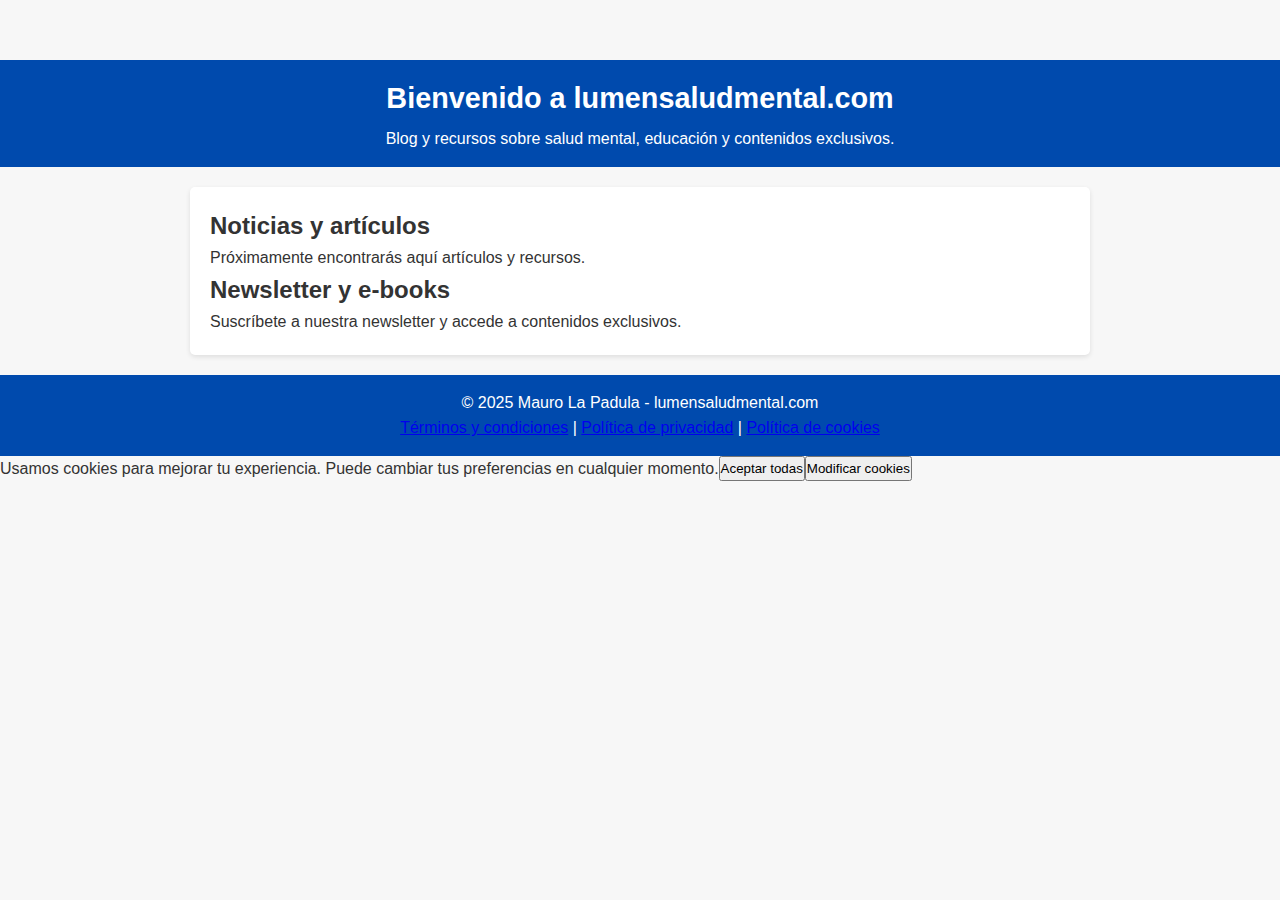
<file: index.html>
<!DOCTYPE html>
<html lang="es">
<head>
    <meta charset="UTF-8" />
    <meta name="viewport" content="width=device-width, initial-scale=1" />
    <title>lumensaludmental.com - Inicio</title>
    <link rel="stylesheet" href="styles.css" />
</head>
<body>
    <header>
        <h1>Bienvenido a lumensaludmental.com</h1>
        <p>Blog y recursos sobre salud mental, educación y contenidos exclusivos.</p>
    </header>

    <main>
        <section>
            <h2>Noticias y artículos</h2>
            <p>Próximamente encontrarás aquí artículos y recursos.</p>
        </section>
        <section>
            <h2>Newsletter y e-books</h2>
            <p>Suscríbete a nuestra newsletter y accede a contenidos exclusivos.</p>
        </section>
    </main>

    <footer>
        <p>© 2025 Mauro La Padula - lumensaludmental.com</p>
        <p><a href="terminos-condiciones.html">Términos y condiciones</a> | <a href="politica-privacidad.html">Política de privacidad</a> | <a href="politica-cookies.html">Política de cookies</a></p>
    </footer>

    <!-- Banner de consentimiento de cookies -->
    <div id="cookie-consent-banner" class="cookie-consent-banner">
        <p>Usamos cookies para mejorar tu experiencia. Puede cambiar tus preferencias en cualquier momento.</p>
        <button id="accept-cookies">Aceptar todas</button>
        <button id="customize-cookies">Modificar cookies</button>
    </div>

    <!-- Modal para modificar cookies -->
    <div id="cookie-settings-modal" class="cookie-settings-modal" style="display:none;">
        <h3>Preferencias de cookies</h3>
        <form id="cookie-settings-form">
            <label><input type="checkbox" name="necessary" checked disabled /> Cookies necesarias (siempre activas)</label><br/>
            <label><input type="checkbox" name="analytics" /> Cookies de análisis</label><br/>
            <label><input type="checkbox" name="advertising" /> Cookies de publicidad</label><br/>
            <button type="submit">Guardar preferencias</button>
            <button type="button" id="cancel-settings">Cancelar</button>
        </form>
    </div>

    <script src="cookie-consent.js"></script>
</body>
</html>
</file>
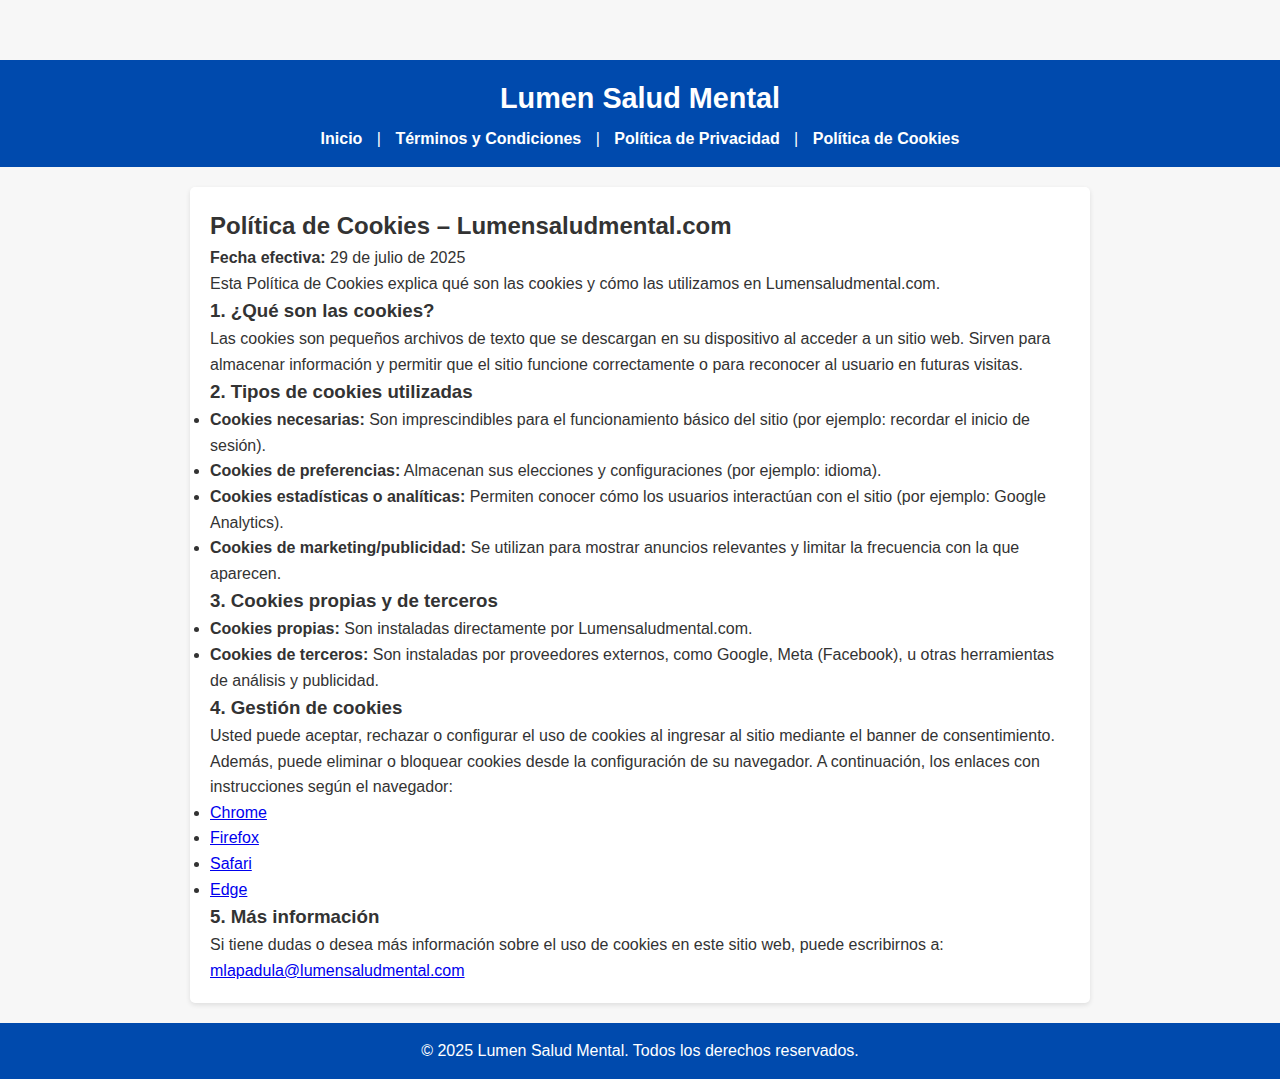
<file: politica-cookies.html>
<!DOCTYPE html>
<html lang="es">
<head>
<meta charset="UTF-8" />
<meta name="viewport" content="width=device-width, initial-scale=1" />
<title>Política de Cookies - Lumen Salud Mental</title>
<link rel="stylesheet" href="styles.css" />
</head>
<body>
<header>
  <h1>Lumen Salud Mental</h1>
  <nav>
    <a href="index.html">Inicio</a> |
    <a href="terminos-condiciones.html">Términos y Condiciones</a> |
    <a href="politica-privacidad.html">Política de Privacidad</a> |
    <a href="politica-cookies.html">Política de Cookies</a>
  </nav>
</header>

<main>
<h2>Política de Cookies – Lumensaludmental.com</h2>
<p><strong>Fecha efectiva:</strong> 29 de julio de 2025</p>

<p>Esta Política de Cookies explica qué son las cookies y cómo las utilizamos en Lumensaludmental.com.</p>

<h3>1. ¿Qué son las cookies?</h3>
<p>Las cookies son pequeños archivos de texto que se descargan en su dispositivo al acceder a un sitio web. Sirven para almacenar información y permitir que el sitio funcione correctamente o para reconocer al usuario en futuras visitas.</p>

<h3>2. Tipos de cookies utilizadas</h3>
<ul>
<li><strong>Cookies necesarias:</strong> Son imprescindibles para el funcionamiento básico del sitio (por ejemplo: recordar el inicio de sesión).</li>
<li><strong>Cookies de preferencias:</strong> Almacenan sus elecciones y configuraciones (por ejemplo: idioma).</li>
<li><strong>Cookies estadísticas o analíticas:</strong> Permiten conocer cómo los usuarios interactúan con el sitio (por ejemplo: Google Analytics).</li>
<li><strong>Cookies de marketing/publicidad:</strong> Se utilizan para mostrar anuncios relevantes y limitar la frecuencia con la que aparecen.</li>
</ul>

<h3>3. Cookies propias y de terceros</h3>
<ul>
<li><strong>Cookies propias:</strong> Son instaladas directamente por Lumensaludmental.com.</li>
<li><strong>Cookies de terceros:</strong> Son instaladas por proveedores externos, como Google, Meta (Facebook), u otras herramientas de análisis y publicidad.</li>
</ul>

<h3>4. Gestión de cookies</h3>
<p>Usted puede aceptar, rechazar o configurar el uso de cookies al ingresar al sitio mediante el banner de consentimiento.</p>
<p>Además, puede eliminar o bloquear cookies desde la configuración de su navegador. A continuación, los enlaces con instrucciones según el navegador:</p>
<ul>
<li><a href="https://support.google.com/chrome/answer/95647" target="_blank">Chrome</a></li>
<li><a href="https://support.mozilla.org/es/kb/Borrar%20cookies" target="_blank">Firefox</a></li>
<li><a href="https://support.apple.com/es-es/guide/safari/sfri11471/mac" target="_blank">Safari</a></li>
<li><a href="https://support.microsoft.com/es-es/microsoft-edge/eliminar-cookies-en-microsoft-edge-63947406-40ac-c3b8-57b9-2a946a29ae09" target="_blank">Edge</a></li>
</ul>

<h3>5. Más información</h3>
<p>Si tiene dudas o desea más información sobre el uso de cookies en este sitio web, puede escribirnos a:<br/>
<a href="mailto:mlapadula@lumensaludmental.com">mlapadula@lumensaludmental.com</a></p>
</main>

<footer>
  <p>© 2025 Lumen Salud Mental. Todos los derechos reservados.</p>
</footer>
<script src="cookie-consent.js"></script>
</body>
</html>
</file>
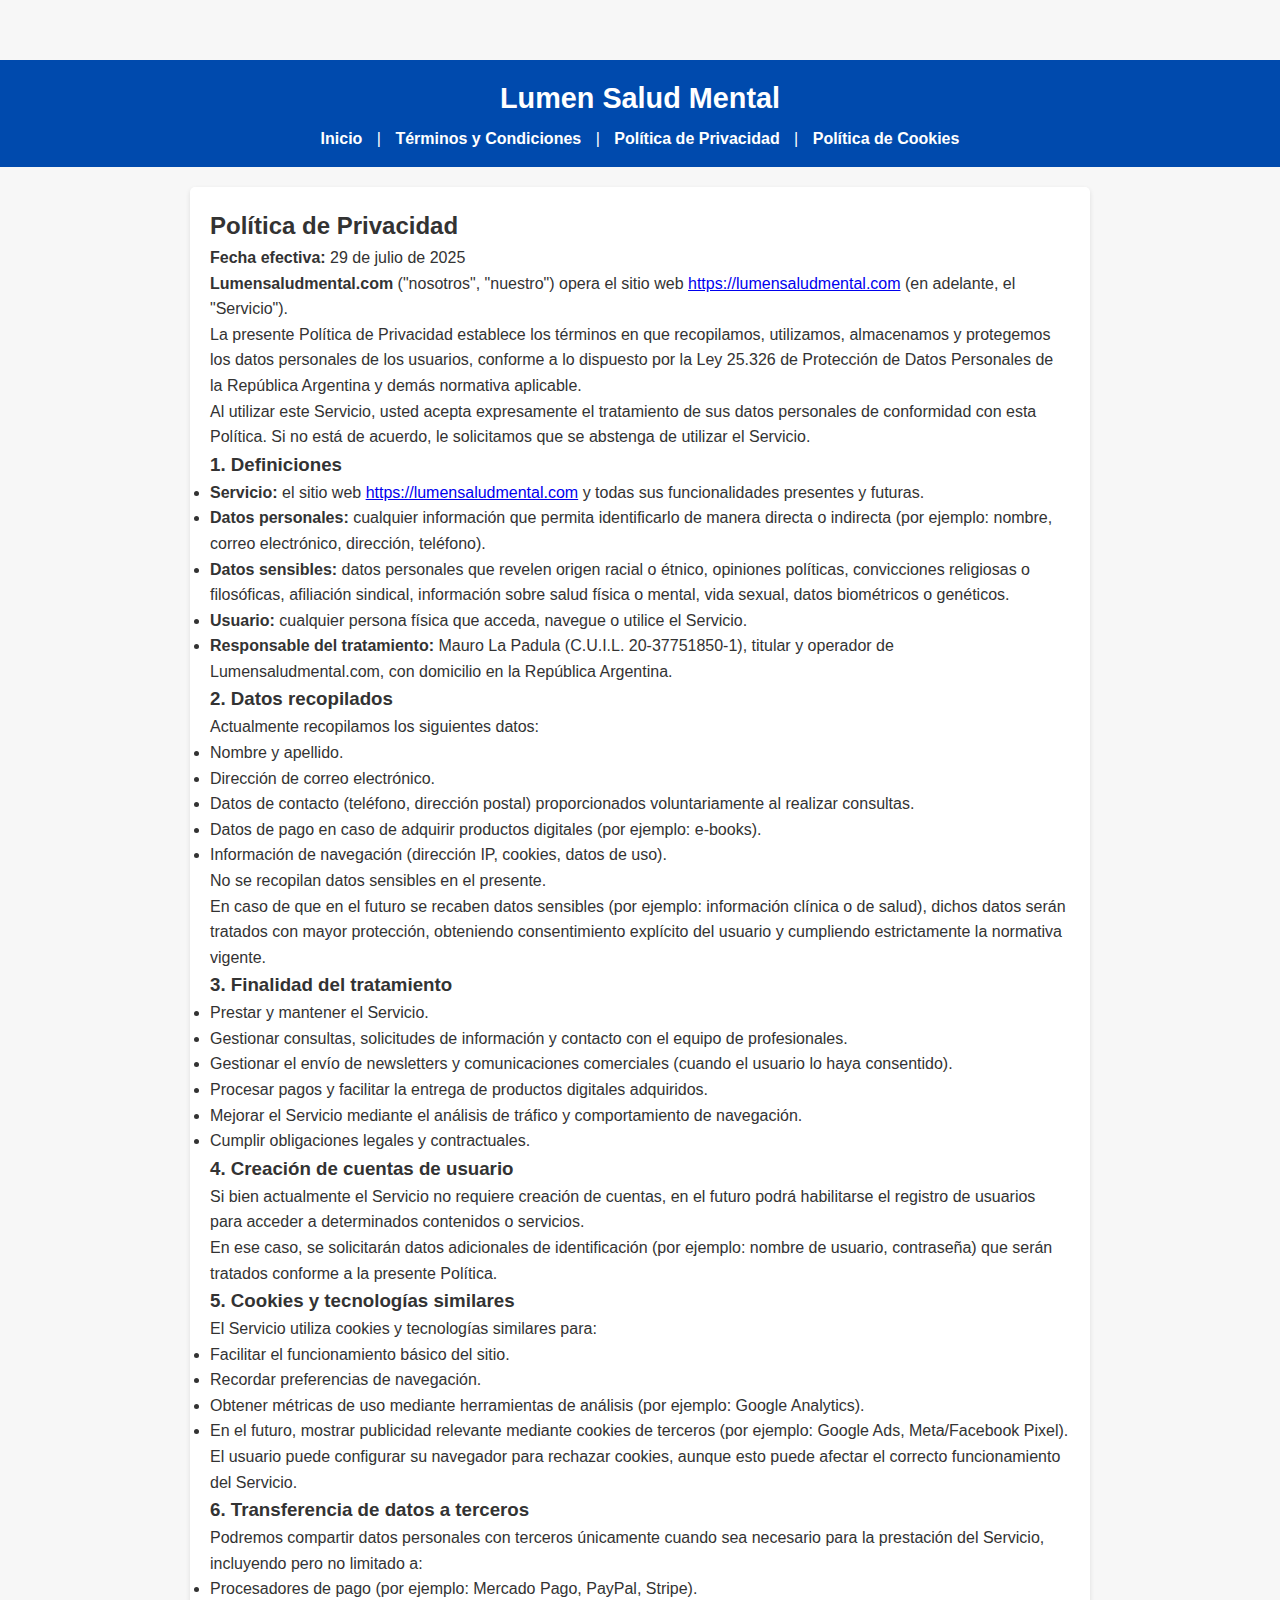
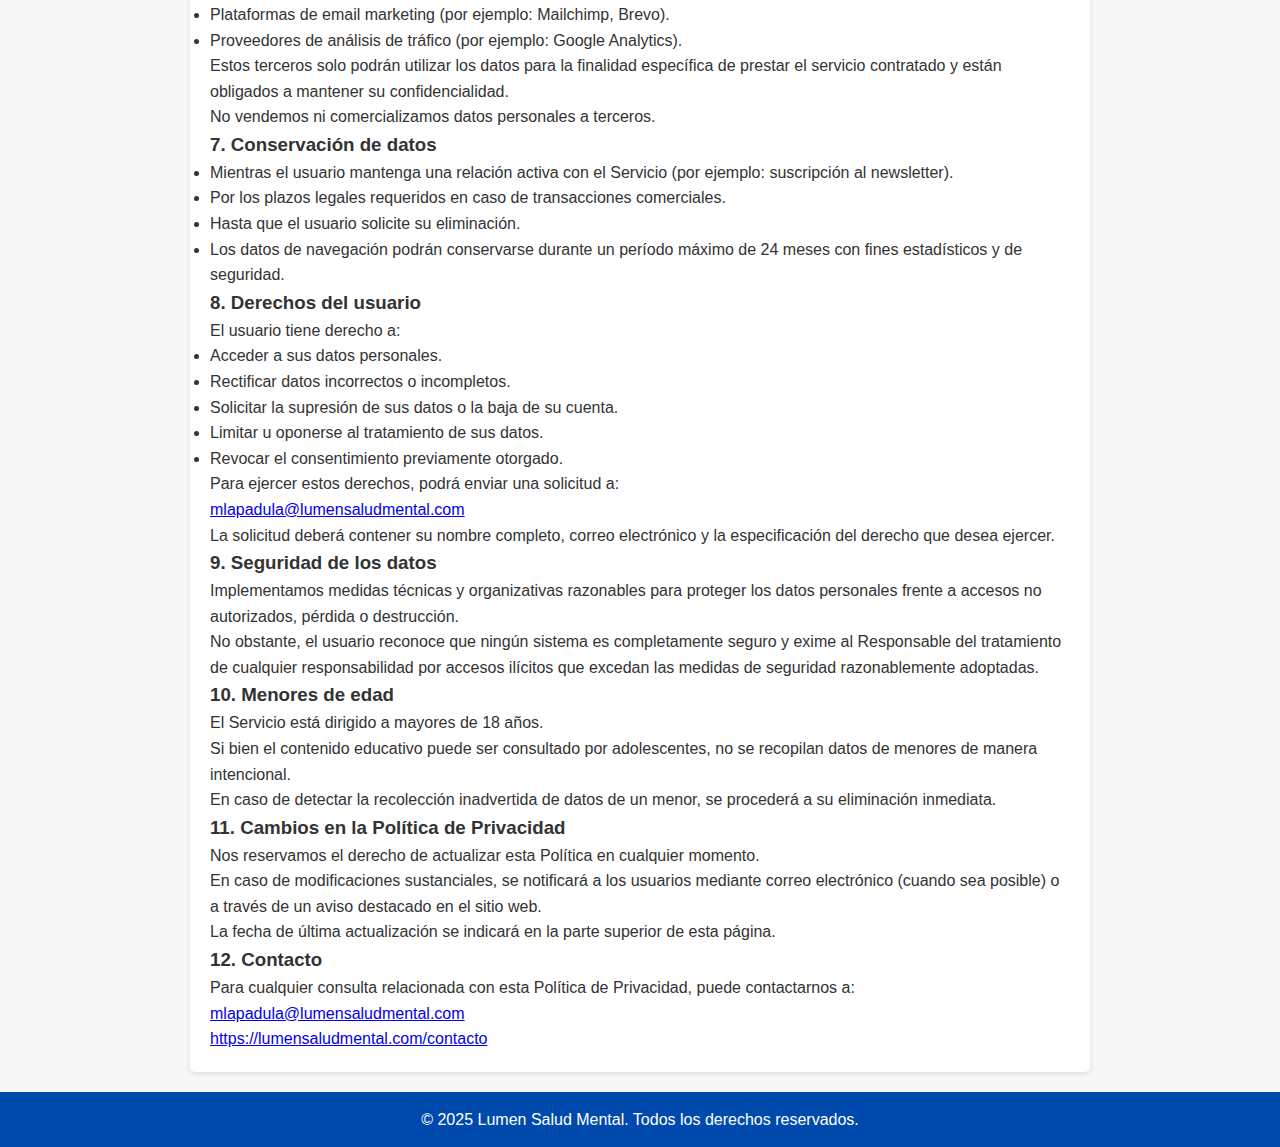
<file: politica-privacidad.html>
<!DOCTYPE html>
<html lang="es">
<head>
<meta charset="UTF-8" />
<meta name="viewport" content="width=device-width, initial-scale=1" />
<title>Política de Privacidad - Lumen Salud Mental</title>
<link rel="stylesheet" href="styles.css" />
</head>
<body>
<header>
  <h1>Lumen Salud Mental</h1>
  <nav>
    <a href="index.html">Inicio</a> |
    <a href="terminos-condiciones.html">Términos y Condiciones</a> |
    <a href="politica-privacidad.html">Política de Privacidad</a> |
    <a href="politica-cookies.html">Política de Cookies</a>
  </nav>
</header>

<main>
<h2>Política de Privacidad</h2>
<p><strong>Fecha efectiva:</strong> 29 de julio de 2025</p>

<p><strong>Lumensaludmental.com</strong> ("nosotros", "nuestro") opera el sitio web <a href="https://lumensaludmental.com" target="_blank" rel="noopener noreferrer">https://lumensaludmental.com</a> (en adelante, el "Servicio").</p>

<p>La presente Política de Privacidad establece los términos en que recopilamos, utilizamos, almacenamos y protegemos los datos personales de los usuarios, conforme a lo dispuesto por la Ley 25.326 de Protección de Datos Personales de la República Argentina y demás normativa aplicable.</p>

<p>Al utilizar este Servicio, usted acepta expresamente el tratamiento de sus datos personales de conformidad con esta Política. Si no está de acuerdo, le solicitamos que se abstenga de utilizar el Servicio.</p>

<h3>1. Definiciones</h3>
<ul>
<li><strong>Servicio:</strong> el sitio web <a href="https://lumensaludmental.com" target="_blank" rel="noopener noreferrer">https://lumensaludmental.com</a> y todas sus funcionalidades presentes y futuras.</li>
<li><strong>Datos personales:</strong> cualquier información que permita identificarlo de manera directa o indirecta (por ejemplo: nombre, correo electrónico, dirección, teléfono).</li>
<li><strong>Datos sensibles:</strong> datos personales que revelen origen racial o étnico, opiniones políticas, convicciones religiosas o filosóficas, afiliación sindical, información sobre salud física o mental, vida sexual, datos biométricos o genéticos.</li>
<li><strong>Usuario:</strong> cualquier persona física que acceda, navegue o utilice el Servicio.</li>
<li><strong>Responsable del tratamiento:</strong> Mauro La Padula (C.U.I.L. 20-37751850-1), titular y operador de Lumensaludmental.com, con domicilio en la República Argentina.</li>
</ul>

<h3>2. Datos recopilados</h3>
<p>Actualmente recopilamos los siguientes datos:</p>
<ul>
<li>Nombre y apellido.</li>
<li>Dirección de correo electrónico.</li>
<li>Datos de contacto (teléfono, dirección postal) proporcionados voluntariamente al realizar consultas.</li>
<li>Datos de pago en caso de adquirir productos digitales (por ejemplo: e-books).</li>
<li>Información de navegación (dirección IP, cookies, datos de uso).</li>
</ul>
<p>No se recopilan datos sensibles en el presente.<br/>
En caso de que en el futuro se recaben datos sensibles (por ejemplo: información clínica o de salud), dichos datos serán tratados con mayor protección, obteniendo consentimiento explícito del usuario y cumpliendo estrictamente la normativa vigente.</p>

<h3>3. Finalidad del tratamiento</h3>
<ul>
<li>Prestar y mantener el Servicio.</li>
<li>Gestionar consultas, solicitudes de información y contacto con el equipo de profesionales.</li>
<li>Gestionar el envío de newsletters y comunicaciones comerciales (cuando el usuario lo haya consentido).</li>
<li>Procesar pagos y facilitar la entrega de productos digitales adquiridos.</li>
<li>Mejorar el Servicio mediante el análisis de tráfico y comportamiento de navegación.</li>
<li>Cumplir obligaciones legales y contractuales.</li>
</ul>

<h3>4. Creación de cuentas de usuario</h3>
<p>Si bien actualmente el Servicio no requiere creación de cuentas, en el futuro podrá habilitarse el registro de usuarios para acceder a determinados contenidos o servicios.<br/>
En ese caso, se solicitarán datos adicionales de identificación (por ejemplo: nombre de usuario, contraseña) que serán tratados conforme a la presente Política.</p>

<h3>5. Cookies y tecnologías similares</h3>
<p>El Servicio utiliza cookies y tecnologías similares para:</p>
<ul>
<li>Facilitar el funcionamiento básico del sitio.</li>
<li>Recordar preferencias de navegación.</li>
<li>Obtener métricas de uso mediante herramientas de análisis (por ejemplo: Google Analytics).</li>
<li>En el futuro, mostrar publicidad relevante mediante cookies de terceros (por ejemplo: Google Ads, Meta/Facebook Pixel).</li>
</ul>
<p>El usuario puede configurar su navegador para rechazar cookies, aunque esto puede afectar el correcto funcionamiento del Servicio.</p>

<h3>6. Transferencia de datos a terceros</h3>
<p>Podremos compartir datos personales con terceros únicamente cuando sea necesario para la prestación del Servicio, incluyendo pero no limitado a:</p>
<ul>
<li>Procesadores de pago (por ejemplo: Mercado Pago, PayPal, Stripe).</li>
<li>Plataformas de email marketing (por ejemplo: Mailchimp, Brevo).</li>
<li>Proveedores de análisis de tráfico (por ejemplo: Google Analytics).</li>
</ul>
<p>Estos terceros solo podrán utilizar los datos para la finalidad específica de prestar el servicio contratado y están obligados a mantener su confidencialidad.<br/>
No vendemos ni comercializamos datos personales a terceros.</p>

<h3>7. Conservación de datos</h3>
<ul>
<li>Mientras el usuario mantenga una relación activa con el Servicio (por ejemplo: suscripción al newsletter).</li>
<li>Por los plazos legales requeridos en caso de transacciones comerciales.</li>
<li>Hasta que el usuario solicite su eliminación.</li>
<li>Los datos de navegación podrán conservarse durante un período máximo de 24 meses con fines estadísticos y de seguridad.</li>
</ul>

<h3>8. Derechos del usuario</h3>
<p>El usuario tiene derecho a:</p>
<ul>
<li>Acceder a sus datos personales.</li>
<li>Rectificar datos incorrectos o incompletos.</li>
<li>Solicitar la supresión de sus datos o la baja de su cuenta.</li>
<li>Limitar u oponerse al tratamiento de sus datos.</li>
<li>Revocar el consentimiento previamente otorgado.</li>
</ul>
<p>Para ejercer estos derechos, podrá enviar una solicitud a:<br/>
 <a href="mailto:mlapadula@lumensaludmental.com">mlapadula@lumensaludmental.com</a><br/>
La solicitud deberá contener su nombre completo, correo electrónico y la especificación del derecho que desea ejercer.</p>

<h3>9. Seguridad de los datos</h3>
<p>Implementamos medidas técnicas y organizativas razonables para proteger los datos personales frente a accesos no autorizados, pérdida o destrucción.<br/>
No obstante, el usuario reconoce que ningún sistema es completamente seguro y exime al Responsable del tratamiento de cualquier responsabilidad por accesos ilícitos que excedan las medidas de seguridad razonablemente adoptadas.</p>

<h3>10. Menores de edad</h3>
<p>El Servicio está dirigido a mayores de 18 años.<br/>
Si bien el contenido educativo puede ser consultado por adolescentes, no se recopilan datos de menores de manera intencional.<br/>
En caso de detectar la recolección inadvertida de datos de un menor, se procederá a su eliminación inmediata.</p>

<h3>11. Cambios en la Política de Privacidad</h3>
<p>Nos reservamos el derecho de actualizar esta Política en cualquier momento.<br/>
En caso de modificaciones sustanciales, se notificará a los usuarios mediante correo electrónico (cuando sea posible) o a través de un aviso destacado en el sitio web.<br/>
La fecha de última actualización se indicará en la parte superior de esta página.</p>

<h3>12. Contacto</h3>
<p>Para cualquier consulta relacionada con esta Política de Privacidad, puede contactarnos a:<br/>
<a href="mailto:mlapadula@lumensaludmental.com">mlapadula@lumensaludmental.com</a><br/>
<a href="https://lumensaludmental.com/contacto" target="_blank" rel="noopener noreferrer">https://lumensaludmental.com/contacto</a></p>
</main>

<footer>
  <p>© 2025 Lumen Salud Mental. Todos los derechos reservados.</p>
</footer>
<script src="cookie-consent.js"></script>
</body>
</html>
</file>
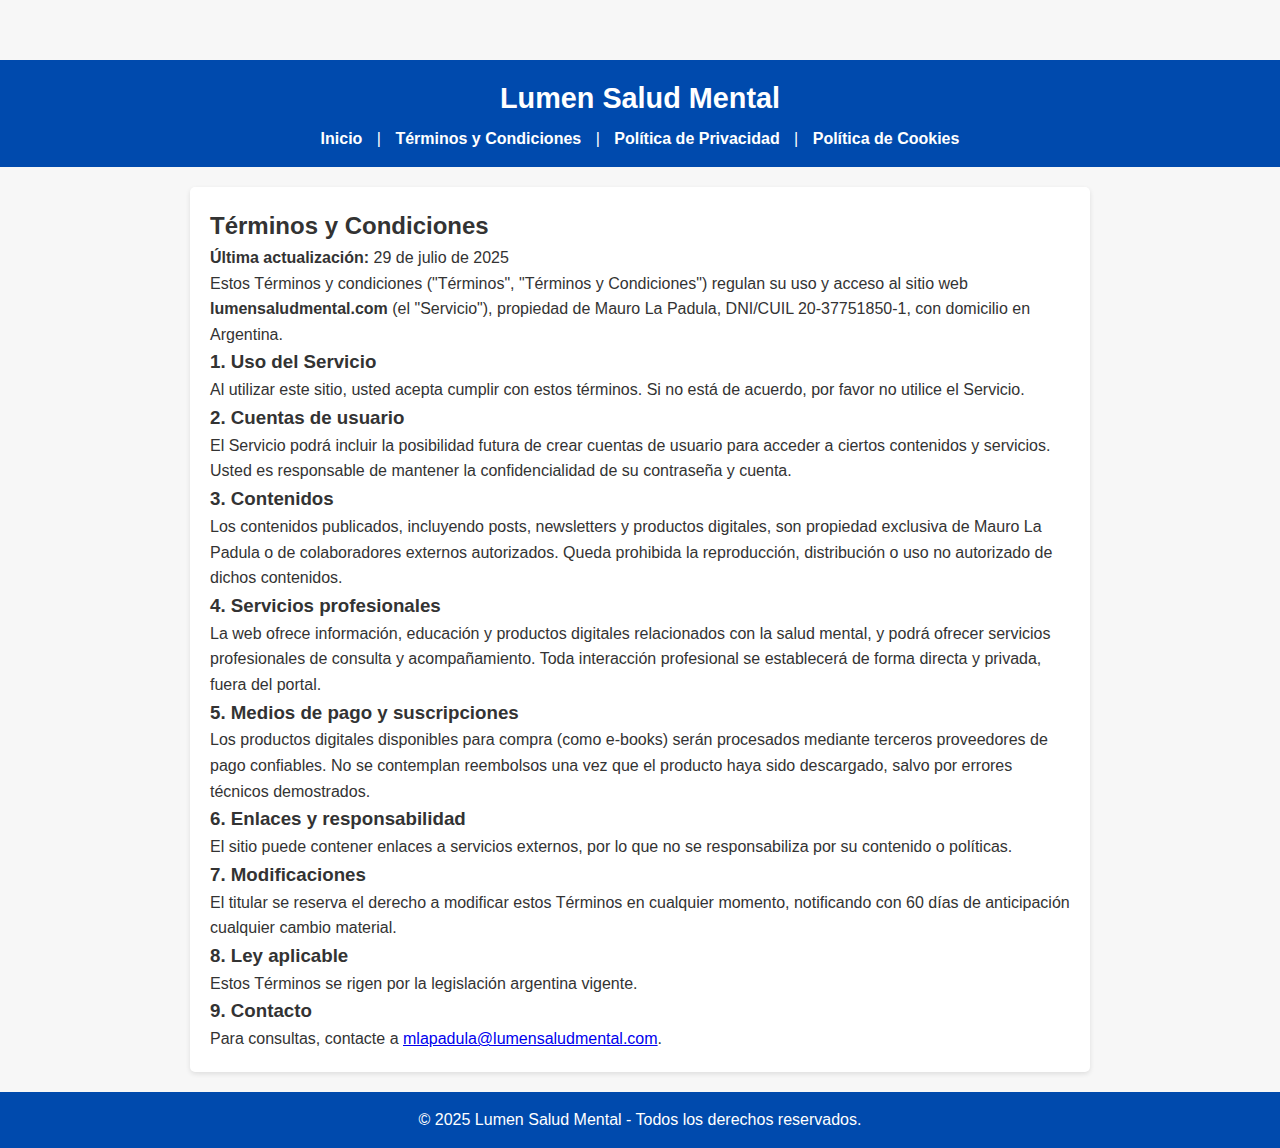
<file: terminos-condiciones.html>
<!DOCTYPE html>
<html lang="es">
<head>
  <meta charset="UTF-8" />
  <meta name="viewport" content="width=device-width, initial-scale=1" />
  <title>Términos y Condiciones - Lumen Salud Mental</title>
  <link rel="stylesheet" href="styles.css" />
</head>
<body>
  <header>
    <h1>Lumen Salud Mental</h1>
    <nav>
      <a href="index.html">Inicio</a> |
      <a href="terminos-condiciones.html">Términos y Condiciones</a> |
      <a href="politica-privacidad.html">Política de Privacidad</a> |
      <a href="politica-cookies.html">Política de Cookies</a>
    </nav>
  </header>
  <main>
    <h2>Términos y Condiciones</h2>
    <p><strong>Última actualización:</strong> 29 de julio de 2025</p>
    
    <p>Estos Términos y condiciones ("Términos", "Términos y Condiciones") regulan su uso y acceso al sitio web <strong>lumensaludmental.com</strong> (el "Servicio"), propiedad de Mauro La Padula, DNI/CUIL 20-37751850-1, con domicilio en Argentina.</p>

    <h3>1. Uso del Servicio</h3>
    <p>Al utilizar este sitio, usted acepta cumplir con estos términos. Si no está de acuerdo, por favor no utilice el Servicio.</p>
    
    <h3>2. Cuentas de usuario</h3>
    <p>El Servicio podrá incluir la posibilidad futura de crear cuentas de usuario para acceder a ciertos contenidos y servicios. Usted es responsable de mantener la confidencialidad de su contraseña y cuenta.</p>

    <h3>3. Contenidos</h3>
    <p>Los contenidos publicados, incluyendo posts, newsletters y productos digitales, son propiedad exclusiva de Mauro La Padula o de colaboradores externos autorizados. Queda prohibida la reproducción, distribución o uso no autorizado de dichos contenidos.</p>

    <h3>4. Servicios profesionales</h3>
    <p>La web ofrece información, educación y productos digitales relacionados con la salud mental, y podrá ofrecer servicios profesionales de consulta y acompañamiento. Toda interacción profesional se establecerá de forma directa y privada, fuera del portal.</p>

    <h3>5. Medios de pago y suscripciones</h3>
    <p>Los productos digitales disponibles para compra (como e-books) serán procesados mediante terceros proveedores de pago confiables. No se contemplan reembolsos una vez que el producto haya sido descargado, salvo por errores técnicos demostrados.</p>

    <h3>6. Enlaces y responsabilidad</h3>
    <p>El sitio puede contener enlaces a servicios externos, por lo que no se responsabiliza por su contenido o políticas.</p>

    <h3>7. Modificaciones</h3>
    <p>El titular se reserva el derecho a modificar estos Términos en cualquier momento, notificando con 60 días de anticipación cualquier cambio material.</p>

    <h3>8. Ley aplicable</h3>
    <p>Estos Términos se rigen por la legislación argentina vigente.</p>

    <h3>9. Contacto</h3>
    <p>Para consultas, contacte a <a href="mailto:mlapadula@lumensaludmental.com">mlapadula@lumensaludmental.com</a>.</p>
  </main>
  <footer>
    <p>© 2025 Lumen Salud Mental - Todos los derechos reservados.</p>
  </footer>
</body>
</html>
</file>
<file: styles.css>
/* ==========================
   ESTILOS GENERALES
========================== */
* {
  margin: 0;
  padding: 0;
  box-sizing: border-box;
}

body {
  font-family: Arial, Helvetica, sans-serif;
  line-height: 1.6;
  color: #333;
  background: #f7f7f7;
  padding-top: 60px;
}

/* Cabecera */
header {
  background: #004aad;
  color: white;
  padding: 15px;
  text-align: center;
}

header h1 {
  margin-bottom: 5px;
  font-size: 1.8rem;
}

header nav a {
  color: white;
  text-decoration: none;
  margin: 0 10px;
  font-weight: bold;
}

header nav a:hover {
  text-decoration: underline;
}

/* Contenedor principal */
main {
  max-width: 900px;
  margin: 20px auto;
  background: white;
  padding: 20px;
  border-radius: 5px;
  box-shadow: 0 2px 5px rgba(0,0,0,0.1);
}

/* Footer */
footer {
  background: #004aad;
  color: white;
  text-align: center;
  padding: 15px;
  margin-top: 20px;
}

/* ==========================
   BANNER DE COOKIES
========================== */
#cookie-banner {
  position: fixed;
  bottom: 0;
  left: 0;
  width: 100%;
  background: rgba(0, 0, 0, 0.9);
  color: white;
  padding: 15px;
  display: none; /* se mostrará con JS */
  z-index: 9999;
  text-align: center;
  font-size: 14px;
}

#cookie-banner p {
  margin-bottom: 10px;
}

#cookie-banner button {
  background: #4caf50;
  border: none;
  padding: 8px 12px;
  color: white;
  cursor: pointer;
  margin: 0 5px;
  border-radius: 3px;
}

#cookie-banner button:hover {
  background: #45a049;
}

#cookie-banner a {
  color: #ffeb3b;
  text-decoration: underline;
}

/* Botón para modificar cookies */
#modify-cookies-btn {
  position: fixed;
  bottom: 10px;
  right: 10px;
  background: #004aad;
  color: white;
  padding: 8px 12px;
  border: none;
  border-radius: 3px;
  cursor: pointer;
  z-index: 9999;
}

#modify-cookies-btn:hover {
  background: #00327a;
}
</file>
